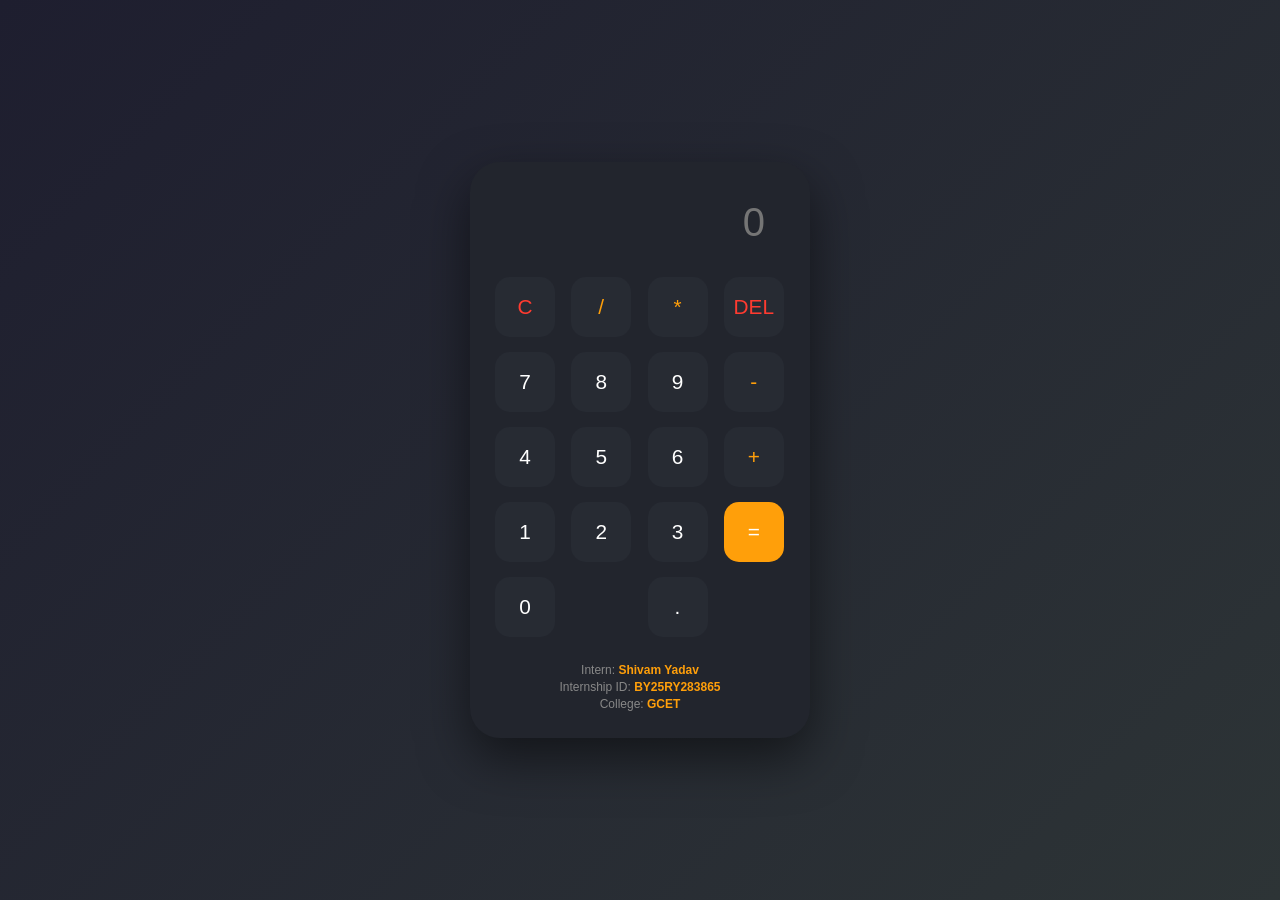
<file: Calculator/index.html>
<!DOCTYPE html>
<html lang="en">
<head>
    <meta charset="UTF-8">
    <meta name="viewport" content="width=device-width, initial-scale=1.0">
    <title>Calculator - CodSoft</title>
    <link rel="stylesheet" href="style.css">
</head>
<body>

    <div class="calculator">
        <input type="text" id="display" placeholder="0" readonly>
        
        <div class="buttons"> 
            <button onclick="clearDisplay()" class="operator">C</button>
            <button onclick="appendToDisplay('/')" class="operator">/</button>
            <button onclick="appendToDisplay('*')" class="operator">*</button>
            <button onclick="deleteLast()" class="operator">DEL</button>
            
            <button onclick="appendToDisplay('7')">7</button>
            <button onclick="appendToDisplay('8')">8</button>
            <button onclick="appendToDisplay('9')">9</button>
            <button onclick="appendToDisplay('-')" class="operator">-</button>
            
            <button onclick="appendToDisplay('4')">4</button>
            <button onclick="appendToDisplay('5')">5</button>
            <button onclick="appendToDisplay('6')">6</button>
            <button onclick="appendToDisplay('+')" class="operator">+</button>
            
            <button onclick="appendToDisplay('1')">1</button>
            <button onclick="appendToDisplay('2')">2</button>
            <button onclick="appendToDisplay('3')">3</button>
            
            <button onclick="calculateResult()" style="grid-row: span 2;" class="equal">=</button>
            
            <button onclick="appendToDisplay('0')" style="grid-column: span 2;">0</button>
            <button onclick="appendToDisplay('.')">.</button>
        </div>
        <div class="footer">
    <p>Intern: <b>Shivam Yadav</b></p>
    <p>Internship ID: <b>BY25RY283865</b></p>
    <p>College: <b>GCET</b></p>
</div>
    </div>
    

    <script src="script.js"></script>

</body>
</html>
</file>
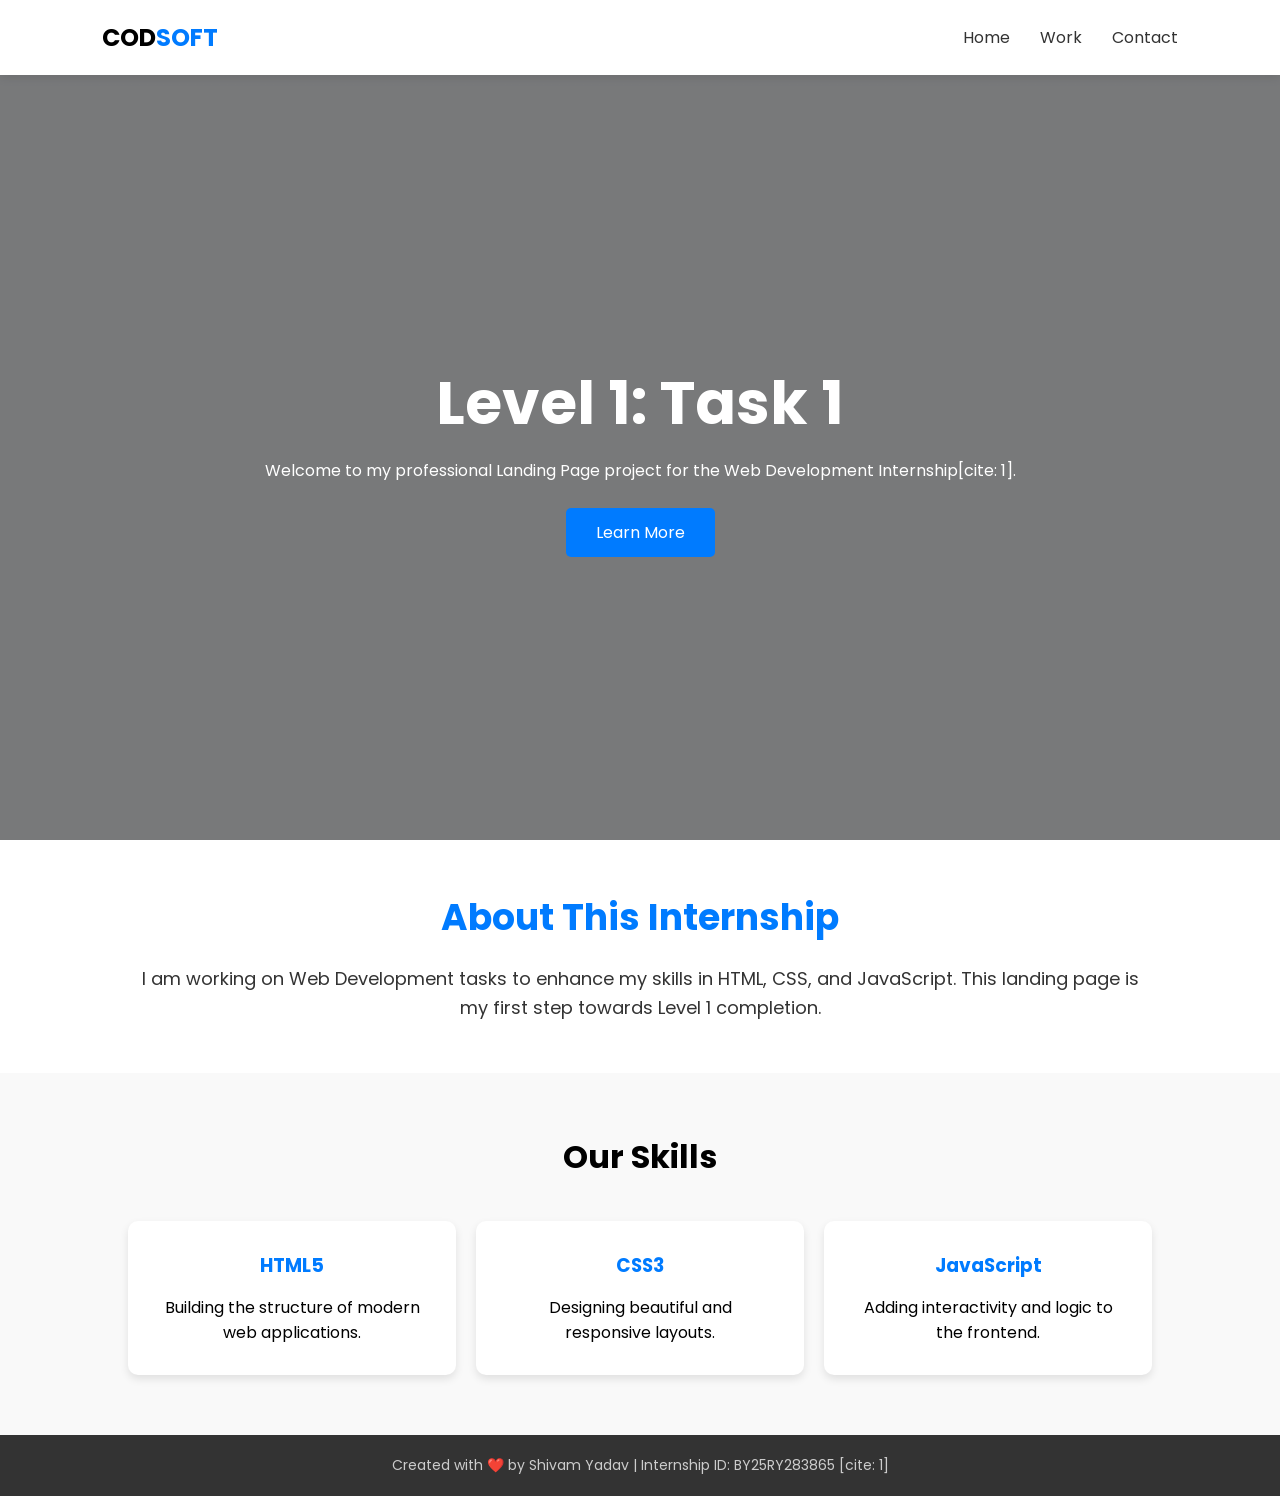
<file: LandingPage/index.html>
<!DOCTYPE html>
<html lang="en">
<head>
    <meta charset="UTF-8">
    <meta name="viewport" content="width=device-width, initial-scale=1.0">
    <title>Landing Page | Task 1</title>
    <link href="https://fonts.googleapis.com/css2?family=Poppins:wght@300;400;600&display=swap" rel="stylesheet">
    <link rel="stylesheet" href="style.css">
</head>
<body>
    <nav>
        <h2 class="logo">COD<span>SOFT</span></h2>
        <ul>
            <li><a href="#">Home</a></li>
            <li><a href="#">Work</a></li>
            <li><a href="#">Contact</a></li>
        </ul>
    </nav>

    <section class="hero">
        <div class="content">
            <h1>Level 1: Task 1</h1>
            <p>Welcome to my professional Landing Page project for the Web Development Internship[cite: 1].</p>
            <a href="#" class="btn">Learn More</a>
        </div>
    </section>
    <section class="about">
    <h2>About This Internship</h2>
    <p>I am working on Web Development tasks to enhance my skills in HTML, CSS, and JavaScript. This landing page is my first step towards Level 1 completion.</p>
</section>
<section class="services">
    <h2>Our Skills</h2>
    <div class="container">
        <div class="card">
            <h3>HTML5</h3>
            <p>Building the structure of modern web applications.</p>
        </div>
        <div class="card">
            <h3>CSS3</h3>
            <p>Designing beautiful and responsive layouts.</p>
        </div>
        <div class="card">
            <h3>JavaScript</h3>
            <p>Adding interactivity and logic to the frontend.</p>
        </div>
    </div>
</section>

    <footer>
        <p>Created with ❤️ by Shivam Yadav | Internship ID: BY25RY283865 [cite: 1]</p>
    </footer>
</body>
</html>
</file>
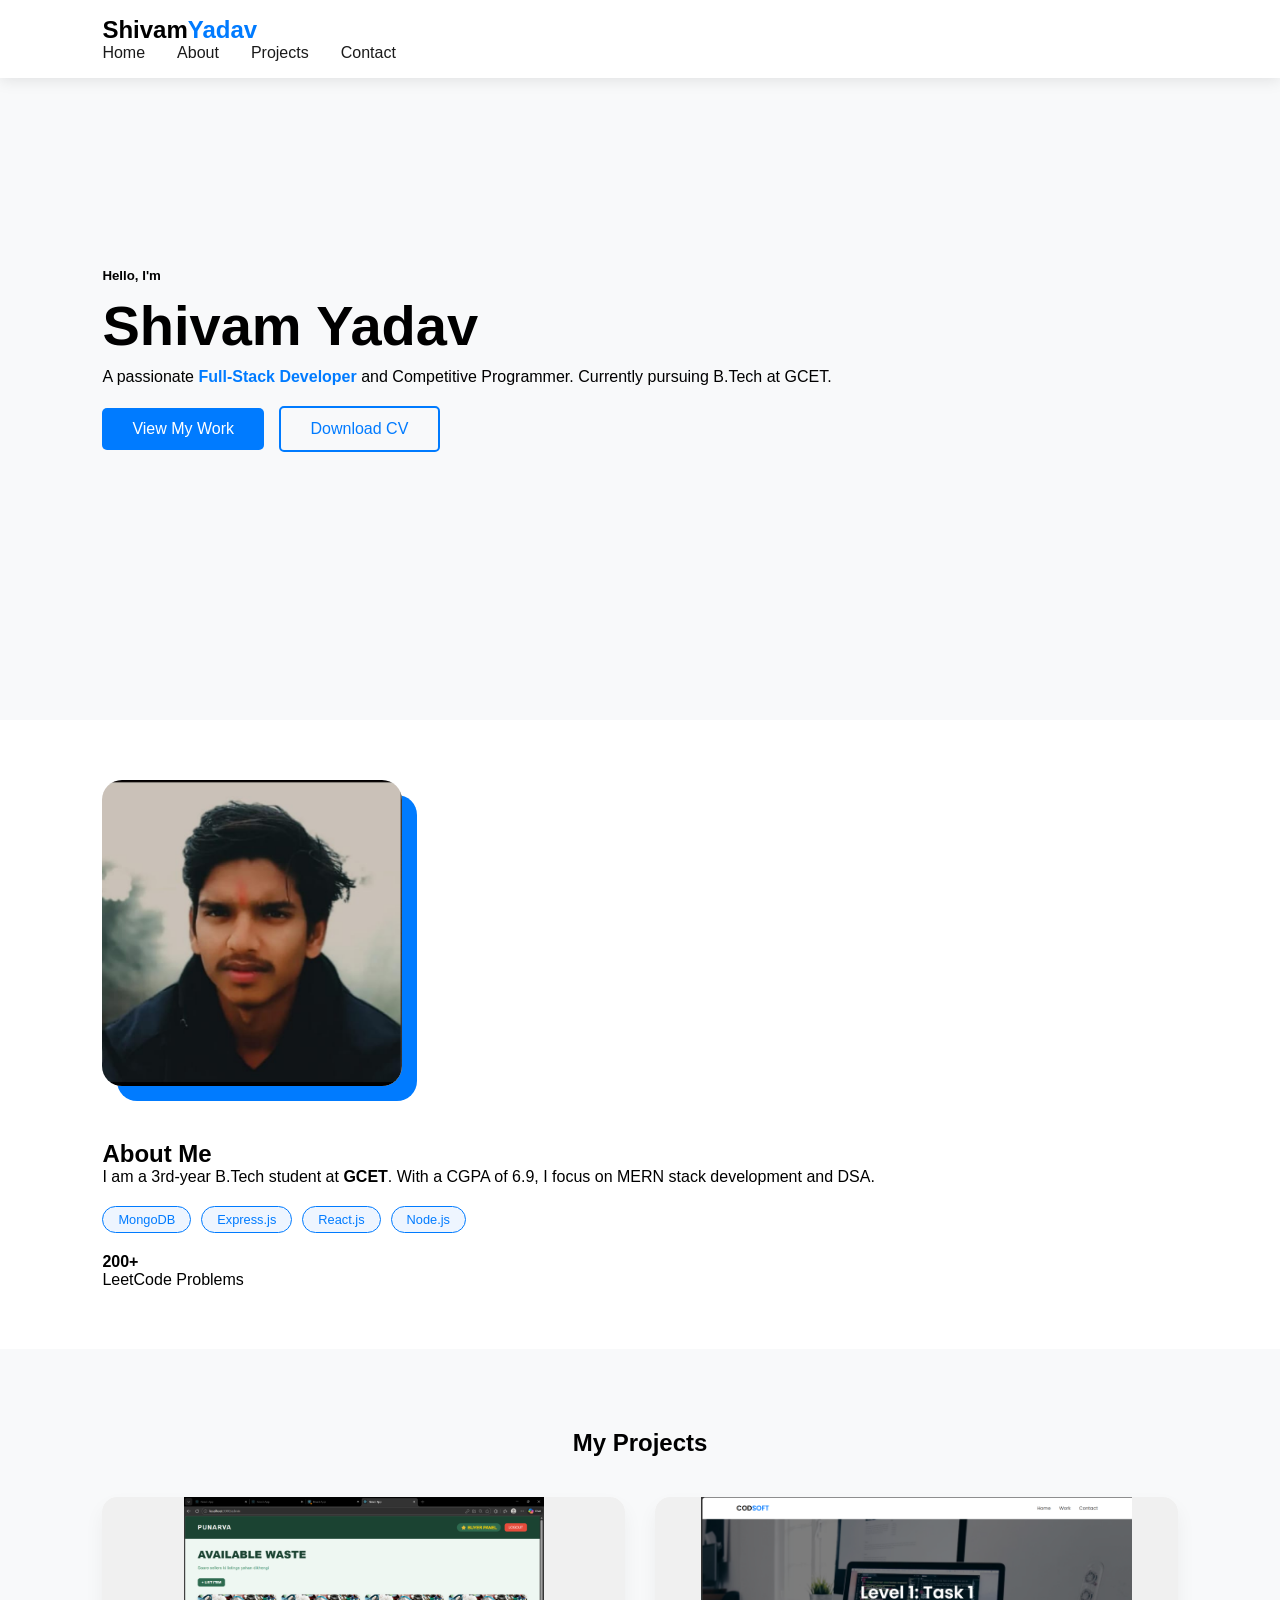
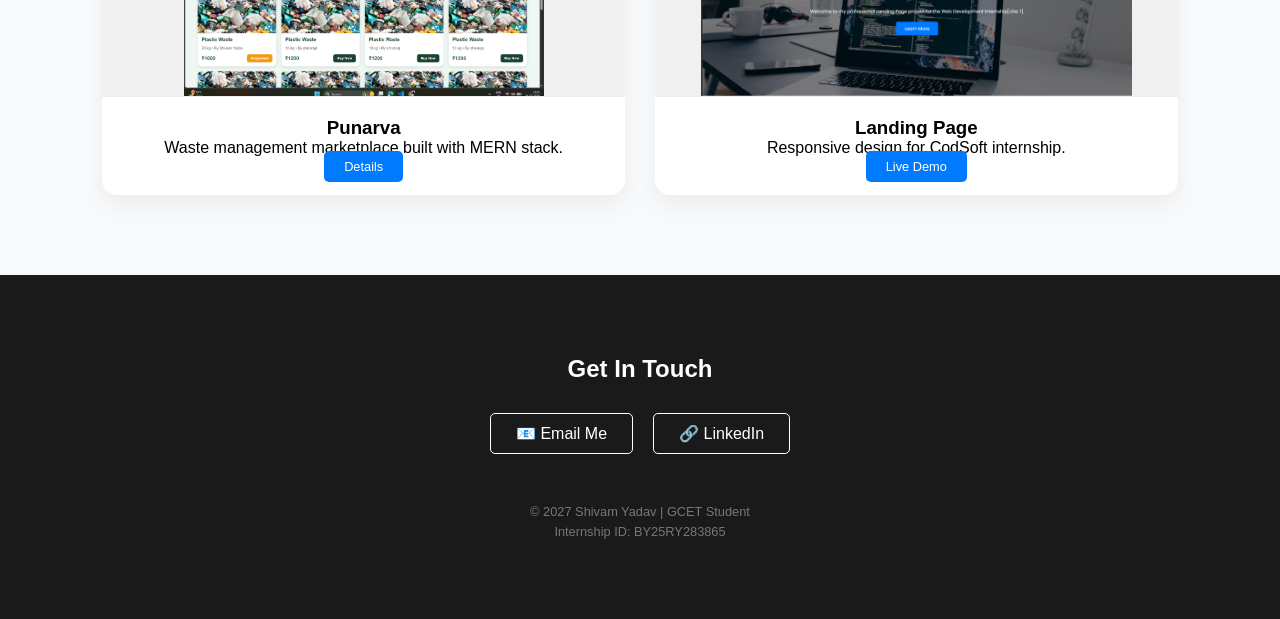
<file: Portfolio/index.html>
<!DOCTYPE html>
<html lang="en">
<head>
    <meta charset="UTF-8">
    <meta name="viewport" content="width=device-width, initial-scale=1.0">
    <title>Shivam Yadav | Portfolio</title>
    <link rel="stylesheet" href="style.css">
</head>
<body>
    <header>
        <nav>
            <div class="logo">Shivam<span>Yadav</span></div>
            <ul class="nav-links">
                <li><a href="#home">Home</a></li>
                <li><a href="#about">About</a></li>
                <li><a href="#projects">Projects</a></li>
                <li><a href="#contact">Contact</a></li>
            </ul>
        </nav>
    </header>

    <section id="home" class="hero">
        <div class="hero-text">
            <h5>Hello, I'm</h5>
            <h1>Shivam Yadav</h1>
            <p>A passionate <span>Full-Stack Developer</span> and Competitive Programmer. Currently pursuing B.Tech at GCET.</p>
            <div class="hero-btns">
                <a href="#projects" class="btn">View My Work</a>
                <a href="assets/resume.pdf" class="btn btn-outline" download>Download CV</a>
            </div>
        </div>
    </section>

    <section id="about" class="about-section">
        <div class="about-container">
            <div class="about-img">
                <img src="assets/shivam.jpg" alt="Shivam Yadav">
            </div>
            <div class="about-content">
                <h2>About Me</h2>
                <p>I am a 3rd-year B.Tech student at <strong>GCET</strong>. With a CGPA of 6.9, I focus on MERN stack development and DSA.</p>
                <div class="skills-list">
                    <span class="skill-badge">MongoDB</span>
                    <span class="skill-badge">Express.js</span>
                    <span class="skill-badge">React.js</span>
                    <span class="skill-badge">Node.js</span>
                </div>
                <div class="milestones">
                    <div class="milestone-card">
                        <h4>200+</h4>
                        <p>LeetCode Problems</p>
                    </div>
                </div>
            </div>
        </div>
    </section>

    <section id="projects" class="projects-section">
        <h2>My Projects</h2>
        <div class="projects-grid">
            <div class="project-card">
                <div class="project-img">
                    <img src="assets/punarva.jpg" alt="Punarva Project">
                </div>
                <div class="project-info">
                    <h3>Punarva</h3>
                    <p>Waste management marketplace built with MERN stack.</p>
                    <div class="project-links">
                        <a href="#" class="btn-small">Details</a>
                    </div>
                </div>
            </div>
            <div class="project-card">
                <div class="project-img">
                    <img src="../LandingPage/screenshot.png" alt="Landing Page">
                </div>
                <div class="project-info">
                    <h3>Landing Page</h3>
                    <p>Responsive design for CodSoft internship.</p>
                    <div class="project-links">
                        <a href="https://shivam-yadav989.github.io/CODSOFT/LandingPage/" target="_blank" class="btn-small">Live Demo</a>
                    </div>
                </div>
            </div>
        </div>
    </section>

    <section id="contact" class="contact-section">
        <h2>Get In Touch</h2>
        <div class="contact-links">
            <a href="mailto:shivamyadavbabu449@gmail.com" class="contact-item">📧 Email Me</a>
            <a href="https://www.linkedin.com/in/shivam-yadav-88507b33b" target="_blank" class="contact-item">🔗 LinkedIn</a>
        </div>
        <footer>
    <p>&copy; 2027 Shivam Yadav | GCET Student</p>
    <p style="margin-top: 5px; font-size: 0.8rem;">Internship ID: BY25RY283865 </p> 
</footer>
    </section>
</body>
</html>
</file>
<file: Calculator/style.css>
* {
    margin: 0;
    padding: 0;
    box-sizing: border-box;
    font-family: 'Poppins', sans-serif; /* Modern font */
}

body {
    display: flex;
    justify-content: center;
    align-items: center;
    min-height: 100vh;
    background: linear-gradient(135deg, #1e1e2f, #2d3436); /* Deep gradient background */
}

.calculator {
    background: #22252d;
    padding: 25px;
    border-radius: 30px;
    box-shadow: 0 20px 50px rgba(0, 0, 0, 0.5);
    width: 340px;
}

#display {
    width: 100%;
    height: 70px;
    background: transparent;
    border: none;
    outline: none;
    text-align: right;
    padding: 10px 20px;
    font-size: 2.5rem;
    color: #fff;
    margin-bottom: 20px;
}

.buttons {
    display: grid;
    grid-template-columns: repeat(4, 1fr);
    gap: 15px;
}

button {
    height: 60px;
    width: 60px;
    border-radius: 15px;
    border: none;
    cursor: pointer;
    font-size: 1.3rem;
    font-weight: 500;
    transition: 0.3s;
    background: #272b33;
    color: #fff;
}

/* Operators color (Orange/Amber) */
.operator {
    color: #ff9f0a;
}

/* Special buttons (Clear/Delete) */
button[onclick="clearDisplay()"], 
button[onclick="deleteLast()"] {
    color: #ff3b30;
}

/* Equal button styling */
.equal {
    background: #ff9f0a;
    color: #fff;
    border-radius: 15px;
}

button:hover {
    background: #333942;
    transform: translateY(-2px);
}

.equal:hover {
    background: #e68a00;
}

/* Footer styling */
.footer {
    margin-top: 25px;
    text-align: center;
    font-size: 0.75rem;
    color: #888;
    line-height: 1.4;
}

.footer b {
    color: #ff9f0a;
}
</file>
<file: LandingPage/style.css>
* {
    margin: 0;
    padding: 0;
    box-sizing: border-box;
    font-family: 'Poppins', sans-serif;
}

body {
    background-color: #f0f2f5;
}

nav {
    display: flex;
    justify-content: space-between;
    align-items: center;
    padding: 20px 8%;
    background: #fff;
    box-shadow: 0 2px 10px rgba(0,0,0,0.1);
}

.logo span {
    color: #007bff;
}

nav ul {
    list-style: none;
    display: flex;
}

nav ul li {
    margin-left: 30px;
}

nav ul li a {
    text-decoration: none;
    color: #333;
    font-weight: 400;
    transition: 0.3s;
}

nav ul li a:hover {
    color: #007bff;
}

.hero {
    height: 85vh;
    display: flex;
    justify-content: center;
    align-items: center;
    background: linear-gradient(rgba(0,0,0,0.5), rgba(0,0,0,0.5)), url('https://images.unsplash.com/photo-1498050108023-c5249f4df085?auto=format&fit=crop&w=1350&q=80');
    background-size: cover;
    background-position: center;
    color: white;
    text-align: center;
}

.content h1 {
    font-size: 60px;
    margin-bottom: 10px;
}

.btn {
    display: inline-block;
    margin-top: 25px;
    padding: 12px 30px;
    background: #007bff;
    color: white;
    text-decoration: none;
    border-radius: 5px;
    transition: 0.3s;
}

.btn:hover {
    background: #0056b3;
}

footer {
    text-align: center;
    padding: 20px;
    background: #333;
    color: #ccc;
    font-size: 14px;
}
.about {
    padding: 50px 10%;
    text-align: center;
    background-color: #fff;
    color: #333;
}

.about h2 {
    font-size: 36px;
    margin-bottom: 20px;
    color: #007bff;
}

.about p {
    font-size: 18px;
    line-height: 1.6;
}
.services {
    padding: 60px 10%;
    background-color: #f9f9f9;
    text-align: center;
}

.services h2 {
    margin-bottom: 40px;
    font-size: 32px;
}

.container {
    display: flex;
    justify-content: space-between;
    gap: 20px;
}

.card {
    background: #fff;
    padding: 30px;
    border-radius: 10px;
    box-shadow: 0 4px 8px rgba(0,0,0,0.1);
    flex: 1; /* Teeno cards barabar size ke honge */
    transition: transform 0.3s;
}

.card:hover {
    transform: translateY(-10px); /* Hover karne par card upar uthega */
    border-bottom: 4px solid #007bff;
}

.card h3 {
    margin-bottom: 15px;
    color: #007bff;
}
</file>
<file: Portfolio/style.css>
:root {
    --primary: #007bff;
    --dark: #1a1a1a;
    --light: #f8f9fa;
}

* { margin: 0; padding: 0; box-sizing: border-box; font-family: 'Poppins', sans-serif; }
html { scroll-behavior: smooth; }

header { position: fixed; width: 100%; background: #fff; padding: 1rem 8%; display: flex; justify-content: space-between; align-items: center; box-shadow: 0 2px 15px rgba(0,0,0,0.1); z-index: 1000; }
.logo { font-size: 1.5rem; font-weight: 700; }
.logo span { color: var(--primary); }
.nav-links { list-style: none; display: flex; gap: 2rem; }
.nav-links a { text-decoration: none; color: var(--dark); font-weight: 500; }

.hero {
    min-height: 80vh; /* 100 ki jagah 80 kar do */
    display: flex;
    align-items: center;
    padding: 60px 8%; /* Top aur bottom padding thodi badha do */
    background: var(--light);
}
.hero-text h1 { font-size: 3.5rem; margin: 10px 0; }
.hero-text p span { color: var(--primary); font-weight: 600; }

.btn { padding: 12px 30px; background: var(--primary); color: #fff; text-decoration: none; border-radius: 5px; display: inline-block; transition: 0.3s; margin-top: 20px; }
.btn-outline { background: transparent; border: 2px solid var(--primary); color: var(--primary); margin-left: 10px; }

.about-section {
    padding: 60px 8%; /* 100 se 60 kar diya */
    background: #fff;
}
.about-container { display: flex; align-items: center; gap: 50px; flex-wrap: wrap; }
.about-img img { width: 300px; border-radius: 20px; box-shadow: 15px 15px 0 var(--primary); }

.skills-list { display: flex; flex-wrap: wrap; gap: 10px; margin: 20px 0; }
.skill-badge { padding: 5px 15px; background: #eef5ff; color: var(--primary); border-radius: 50px; border: 1px solid var(--primary); font-size: 0.8rem; }

/* PROJECT IMAGE FIX - Punarva Control */
.projects-section { padding: 80px 8%; background: var(--light); text-align: center; }
.projects-grid { display: grid; grid-template-columns: repeat(auto-fit, minmax(300px, 1fr)); gap: 30px; margin-top: 40px; }
.project-card { background: #fff; border-radius: 15px; overflow: hidden; box-shadow: 0 10px 20px rgba(0,0,0,0.05); }

.project-img { width: 100%; height: 200px; overflow: hidden; border-bottom: 1px solid #eee; }
.project-img img { width: 100%;
    height: 100%;
    object-fit: contain; /* 'cover' ki jagah 'contain' try karo agar poori image dikhani hai */
    background-color: #f0f0f0; }
.project-card:hover img { transform: scale(1.1); }

.project-info { padding: 20px; }
.btn-small { padding: 8px 20px; background: var(--primary); color: #fff; text-decoration: none; border-radius: 5px; font-size: 0.8rem; }

.contact-section { padding: 80px 8%; text-align: center; background: var(--dark); color: #fff; }
.contact-links { margin-top: 30px; display: flex; justify-content: center; gap: 20px; flex-wrap: wrap; }
.contact-item { color: #fff; text-decoration: none; border: 1px solid #fff; padding: 10px 25px; border-radius: 5px; transition: 0.3s; }
.contact-item:hover { background: #fff; color: var(--dark); }

footer { margin-top: 50px; color: #777; font-size: 0.8rem; }
</file>
